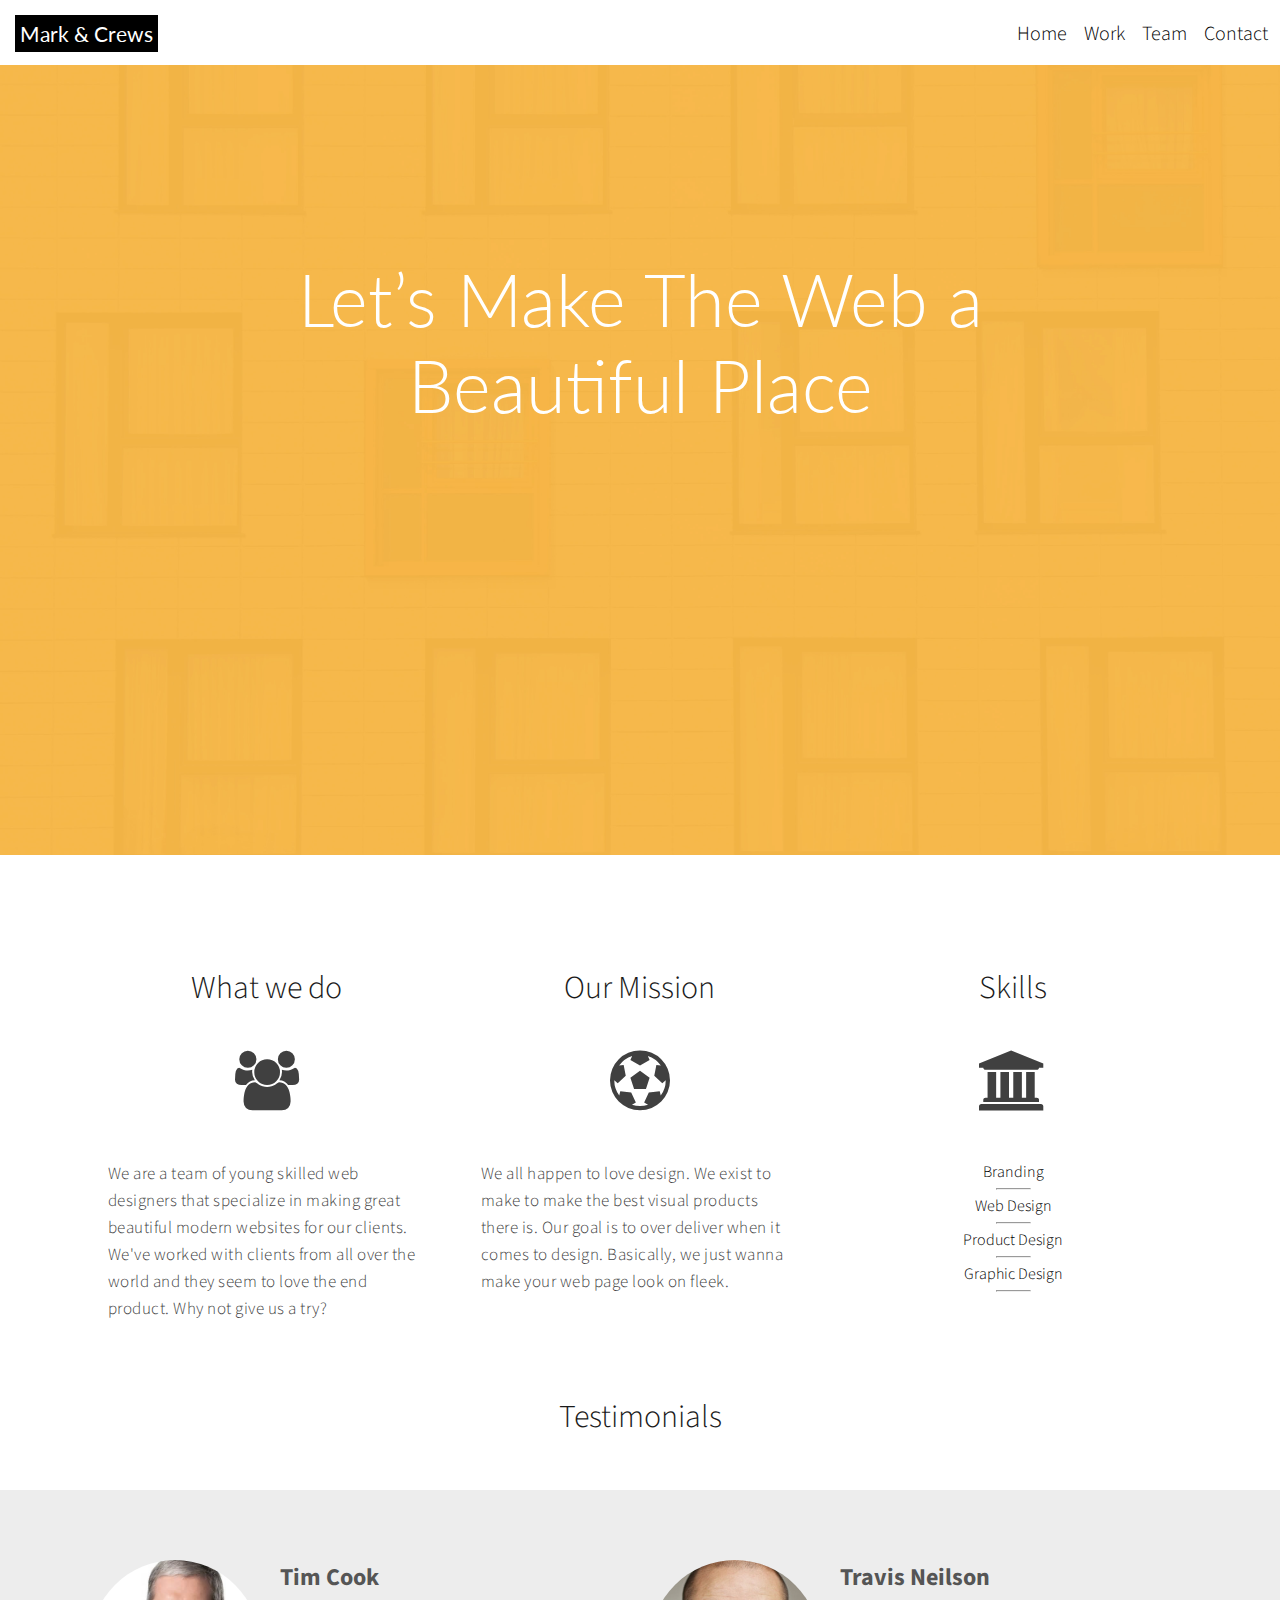
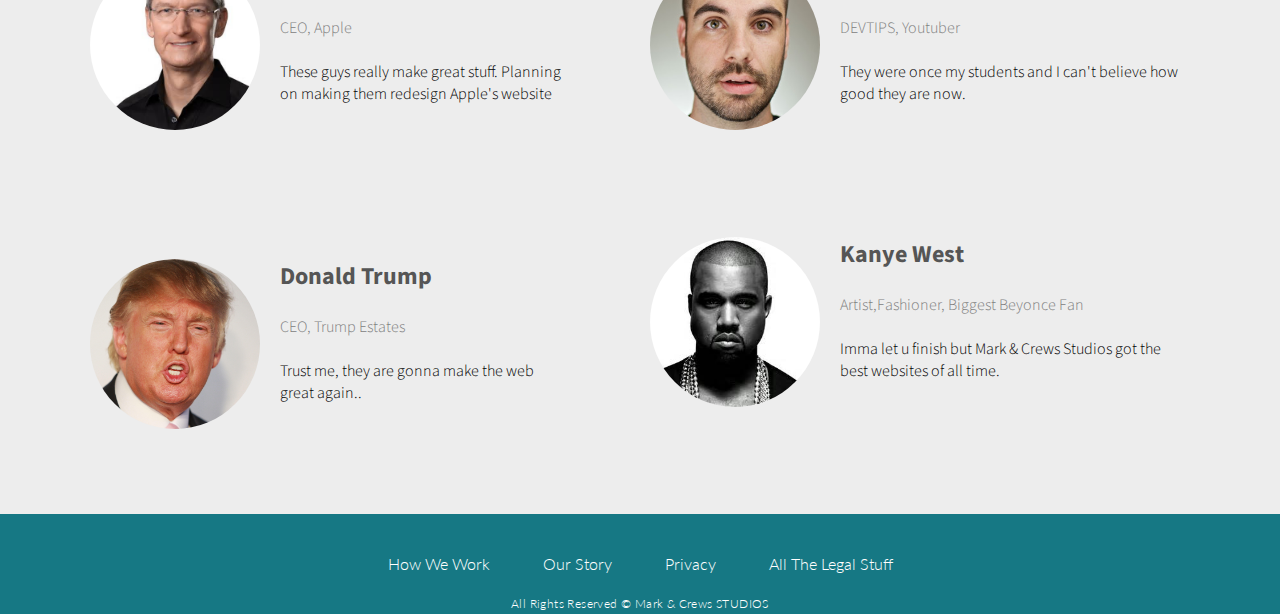
<file: index.html>
<!DOCTYPE html>
<html lang="en" class="">
<head>
	<meta charset="UTF-8">
	<title>Welcome | Mark & Crews Studios</title>
	<meta name="viewport" content="width=device-width, initial-scale=1.0, maximum-scale=1.0"/>
	<link rel="stylesheet" href="css/style.css">
	<link rel="stylesheet" href="css/simplegrid.css">
	<link rel="stylesheet" href="css/font-awesome.css">
</head>

<body>
	<nav class="navigation">

	  <ul>
	    <li class="span">Mark & Crews </li>
	    <li><a href="#">Contact</a></li>
	    <li><a href="#">Team</a></li>
	    <li><a href="#">Work</a></li>
	    <li><a href="#">Home</a></li>
	  </ul> 

	 <div class="intro">
	 	 <h3>
	  		Let’s Make The Web a <br>Beautiful Place
	  </h3>
	 </div>
	</nav>  


    <div class="grid grid-pad">
        <div class="col-1-3">
           <div class="content">
               	<div id="things">
					<h1>What we do</h1>
					<i class="fa fa-users"></i>
					<p id="content">
					  We are a team of young skilled web designers that specialize in making great beautiful modern websites for our clients. We've worked with clients from all over the world and they seem to love the end product. Why not give us a try?
					</p>
				</div>

           </div>
        </div>

        <div class="col-1-3">
           <div class="content">
                <div id="things">
					<h1>Our Mission</h1>
					<i class="fa fa-futbol-o"></i>
					<p id="content">
					  We all happen to love design. We exist to make to make the best visual products there is. Our goal is to over deliver when it comes to design. Basically, we just wanna make your web page look on fleek.
					</p>
				</div>

           </div>
        </div>

        <div class="col-1-3">
           <div class="content">
      			<div id="things">
					<h1>Skills</h1>
					<i class="fa fa-university"></i>
					<p id="content">
					<li>Branding</li> <hr/>
					<li>Web Design</li> <hr/>
					<li>Product Design</li><hr/>
					<li>Graphic Design</li><hr/> 
					</p>
				</div> 
				
           </div>
        </div>
    </div>

	 <div class="grid grid-pad">
        <div class="col-1-2">
           <div class="content">

           </div>
        </div>
    </div>

	<h1 class="title">Testimonials</h1>
	
	<div class="parody">
			<div class="grid grid-pad">
        <div class="col-1-2">
           <div class="content">
					<div class="pic pic1">
					</div>
				
					<h2>Tim Cook</h2> <br>
					<p> <b>CEO, Apple</b></p> <br>
					<p class="comment">These guys really make great stuff. Planning <br>on making them redesign Apple's website</p> <br> <br> <br> <br> <br> <br> <br>
			

					<div class="pic pic2">
					</div>
			
					<h2>Donald Trump</h2> <br>
					<p><b>CEO, Trump Estates</b></p> <br>
					<p class="comment">Trust me, they are gonna make the web <br>great again..</p> <br>  <br> <br> <br> <br>

				
			</div>
		</div>

		<div class="col-1-2">
           <div class="content">
	
				<div class="pic pic3">
				</div>
				
				<h2>Travis Neilson</h2> <br>
				<p> <b>DEVTIPS, Youtuber</b></p> <br>

				<p>They were once my students and I can't believe how good they are now.</p> <br> <br> <br>  <br> <br> <br>
				
				<div class="pic pic4">
				</div>
				<h2>Kanye West</h2> <br>
				<p> <b>Artist,Fashioner, Biggest Beyonce Fan</b></p> <br>
				<p>Imma let u finish but Mark & Crews Studios got the best websites of all time.</p> <br> <br> <br> <br> <br>
	
			</div>
		</div>
    </div>

	</div>

				
					
				
			

			

	

<div class="lastfooter">
		<div class="links">
			<a href="howwework.html">how we work</a>
			<a href="ourstory.html">our Story</a>
			<a href="privacy.html">privacy</a>
			<a href="">all the legal stuff</a>
		</div>
		
		<p> all rights reserved &copy Mark & Crews STUDIOS</p>
</div>

</body>
</html>
</file>
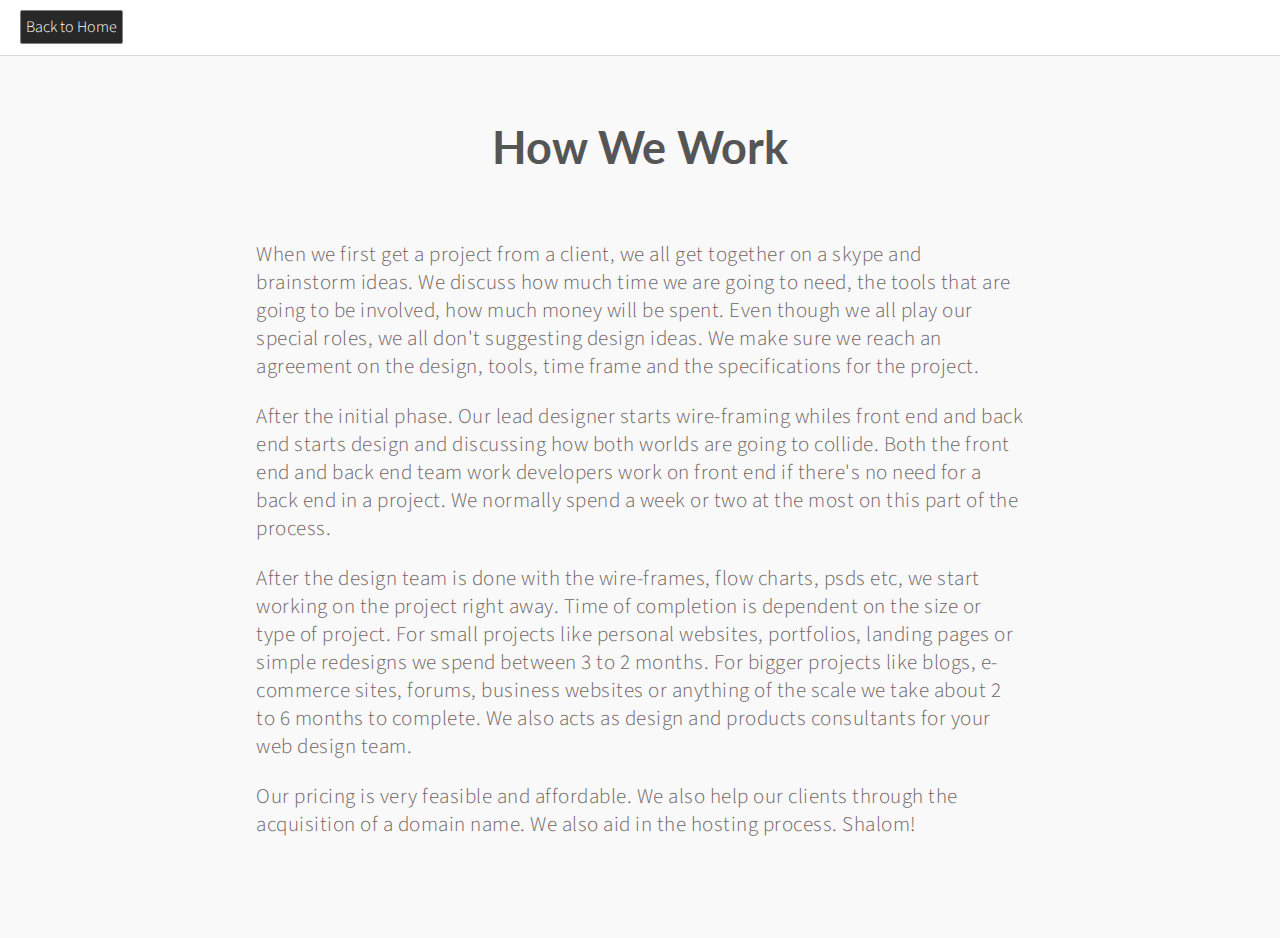
<file: howwework.html>
<!DOCTYPE html>
<html lang="en" class="">
<head>
	<meta charset="UTF-8">
	<title>How We Work</title>

	<link rel="stylesheet" href="css/extra.css">
</head>
<body>
	<nav>
		<div class="btnback">
			<a href="index.html">Back to Home</a>
		</div>
	</nav>

	<div class="content">
		<h1>how we work</h1> <br> <br> <br>

			<p>
				When we first get a project from a client, we all get together on a skype and brainstorm ideas. We discuss how much time we are going to need, the tools that are going to be involved, how much money will be spent. Even though we all play our special roles, we all don't suggesting design ideas.  We make sure we reach an agreement on the design, tools, time frame and the specifications for the project.
			</p><br>
			
			<p>
			After the initial phase. Our lead designer starts wire-framing whiles front end and back end starts design and discussing how both worlds are going to collide. Both the front end and back end team work developers work on front end if there's no need for a back end in a project. We normally spend a week or two at the most on this part of the process.</p><br>
			
			<p>After the design team is done with the wire-frames, flow charts, psds etc, we start working  on the project right away. Time of completion is  dependent on the size or type of project. For small projects like personal websites, portfolios, landing pages or simple redesigns we spend between 3 to 2 months.  For bigger projects like blogs, e-commerce sites, forums, business websites or anything of the scale we take about 2 to 6 months to complete.  We also acts as design and products consultants for your web design team.</p><br>
			
			<p>
				Our pricing is very feasible and affordable.  We also help our clients through the acquisition of a domain name. We also aid in the hosting process. Shalom!
			</p>
		
	</div>
</body>
</html>
</file>
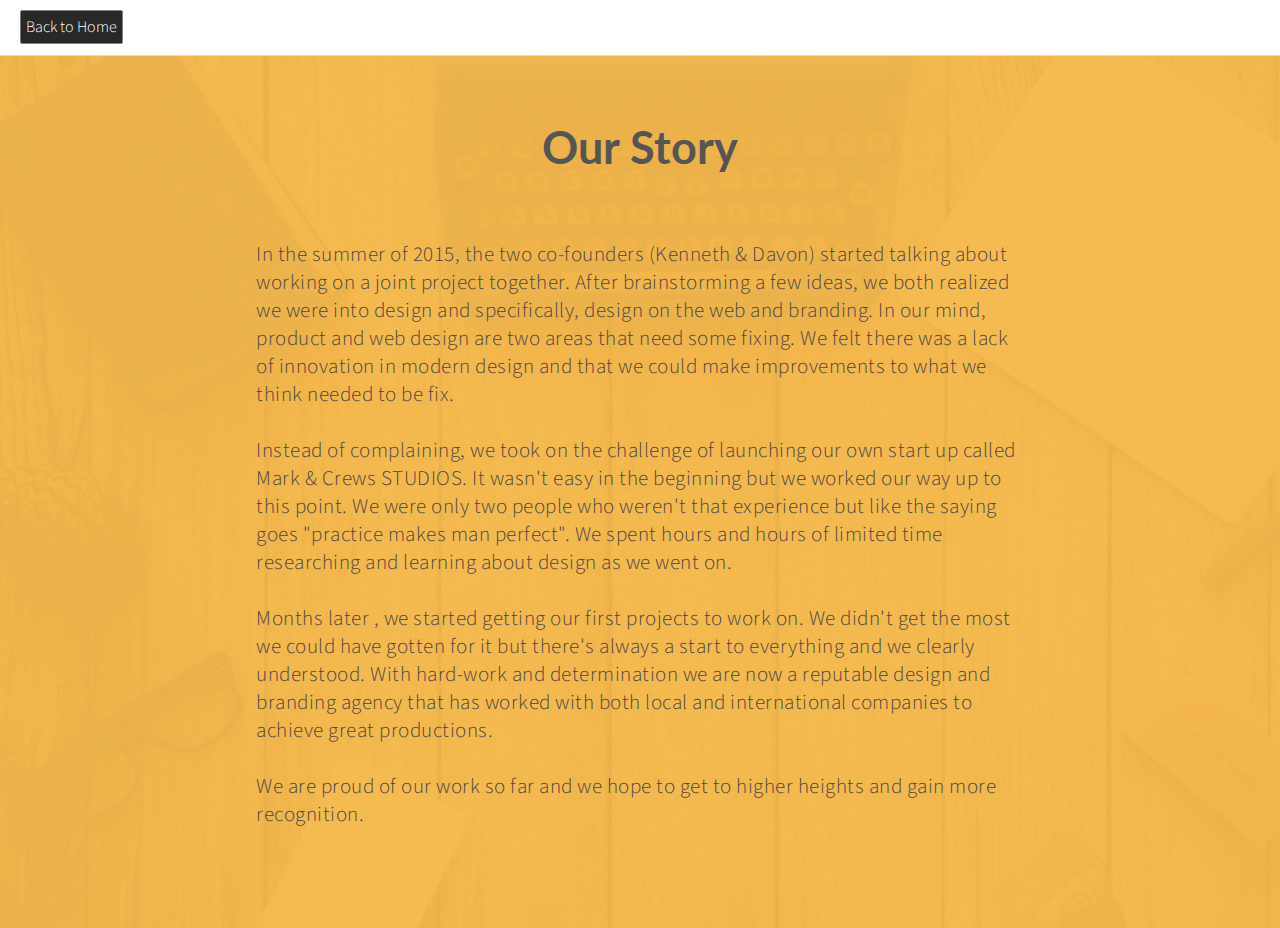
<file: ourstory.html>
<!DOCTYPE html>
<html lang="en" class="">
<head>
	<meta charset="UTF-8">
	<title>Our Story</title>

	<link rel="stylesheet" href="css/extra.css">

	<style type="text/css">
	body{
		background-image: url("img/bg1.jpg");
		background-size: cover;
		background-position: center;
	}
	
	.content,p{
		color:#4D4545;
	}
	</style>
</head>
<body>
	<nav>
		<div class="btnback">
			<a href="index.html">Back to Home</a>
		</div>
	</nav>

	<div class="content">
		<h1>Our Story</h1> <br> <br> <br>

				<p>
					In the summer of 2015, the two co-founders (Kenneth & Davon) started talking about working on a joint project together. After brainstorming a few ideas, we  both realized we were into design and specifically, design on the web and branding. In our mind, product and web design are two areas that need some fixing. We felt there was a lack of innovation in modern design and that we could make improvements to what we think needed to be fix. <br> 
				</p>
				
				<p> <br>
					Instead of complaining, we took on the challenge of launching our own start up called Mark & Crews STUDIOS. It wasn't easy in the beginning but we worked our way up to this point. We were only two people who weren't that experience but like the saying goes "practice makes man perfect". We spent hours and hours of limited time researching and learning about design as we went on. <br>
				</p>
				
				<p>
				<br>
					Months later , we started getting our first projects to work on.  We didn't get the most we could have gotten for it but there's always a start to everything and we clearly understood. With hard-work and determination we are now a reputable design and branding agency  that has worked with both local and international companies to achieve great productions. <br>
				</p>
				<p>
					<br>We are proud of our work so far and we hope to get to higher heights and gain more recognition. 
				</p>
				  
			</p>
		
	</div>
</body>
</html>
</file>
<file: css/style.css>
@import url(https://fonts.googleapis.com/css?family=Source+Sans+Pro:400,300,600);
@import url(https://fonts.googleapis.com/css?family=Lato:400,300);

*{
  margin: 0;  
 padding: 0;
}
body{
  font-family: 'Source Sans Pro', sans-serif;
  -webkit-font-smoothing: antialiased;
	-osx-font-smoothing: grayscale;
  font-weight: 300;
}

 nav{
  width: 100%;
  height: 95vh;
  z-index: 2;
  top:0;
  width:100%;
  background-image: url("../img/back1.jpg");
  background-position: center;
  -webkit-background-size: cover;
  background-size: cover;

}

nav ul{
  height:65px;
  background-color: white;
  position:fixed;
  width:100%; 
}

ul li{
  float: right;
  display: inline;
  padding:20px 2px 0px 5px;
  font-size: 16px;
  margin-right:10px;
}

li a{
  color: black;
  text-decoration: none;
  display: inline-block;
  font-size:20px;
  font-weight:300;
  transition: all 0.2s ease;
  
}

.intro{
  
  color: white;
  text-align: center;
}
h3{
  font-weight: 300;
  font-family: 'Lato',sans-serif;
  font-size: 72px;
  padding-top: 20%;
}
li a:hover{
  text-decoration: line-through;
  transition: all 0.2s ease;
  
}

.container{
  margin: 0 auto;
  text-align: center;
}

.span{
  float: left;
  font-size:21px;
  color:white;
  padding:6px 5px;
  margin:15px 15px 0;
  background: #000;
  font-family: 'Lato', sans-serif;
  font-weight: 400;
}

#things{
  padding-top: 50px;
  text-align: center;
  
}

h1{ 
  color:#1a1a1a;
  font-weight:300;
  text-align: center;
  padding-top: 40px;
}

#content{
  padding-top:50px;
  color:#444444;
  line-height:27px;
  font-size:17px;
  width: 90%;
  margin: auto;
  text-align: left;
  letter-spacing: 0.5px;
  
}
.fa{
  color:#404040;
  padding-top: 40px;
  font-size:60px;
  text-align: center;
}

li{
  display: inline-block;
}

hr{
  width:10%;
  margin: 5px auto;
  background-color:#C6415A;
  color:#C6415A; 
}
.title{

  padding:50px 0px;
}

.parody{
  background-color: #EDEDED;
  margin: auto;
  padding-top: 50px;
 position: relative;

}

h2{
  color: #555;
}
b{
  color: grey;
  font-weight: 300;
}
.comments{
  float: right;
  padding-top:20px;
 
}

.pic{
  height:170px;
  width: 170px;
  border-radius:50%;
  display: inline-block;
  float: left;
  background-size: cover;
  background-position: center;
  text-align: center;
  margin:auto;
  
}
.pic1{
  margin-right:20px;
  background-image: url("../img/profiles/timcook.jpg");
}


.pic2{
  margin-right:20px;
  background-image: url("../img/profiles/donald.jpg");
}
.pic3{
  margin-right:20px;
  background-image: url("../img/profiles/travis.jpg");
}
.pic4{
  margin-right:20px;
  background-image: url("../img/profiles/kanye.jpg");
}
.lastfooter{
  height: 100px;
  width: 100%;
  background-color: #167884;
  text-align: center;
  clear: both;
  bottom: 0;
  
}

.lastfooter p{
  padding-top: 20px;
  color: white;
  font-weight: 300;
  font-size:12px;
  text-transform: capitalize;
  letter-spacing: 0.4px;
  font-family: 'Lato', sans-serif ;
 
}

.lastfooter .links{
  padding-top: 40px;
}

.lastfooter a{
  color: white;
  text-transform: capitalize;
  text-decoration: none;
  font-family: 'Lato';
  margin:25px;
  transition: all 0.2s ease;
}

.lastfooter a:hover{
  border-bottom:1px solid white;
  padding-bottom: 10px;
}

::selection{
  background-color:#EB7155;
  color: white;
}

@media screen and (max-width:560px){
  #things{
    display:block;
  }

  .box1, .box2{
    width: 100%;
    display: block;
  }
  .lastfooter .links a{
    margin:2px;
  }
  
  .parody{
    
  }
}
</file>
<file: css/simplegrid.css>
/*
  Simple Grid
  Project Page - http://thisisdallas.github.com/Simple-Grid/
  Author - Dallas Bass
  Site - http://ninenineteen.co
*/

*, *:after, *:before {
	-webkit-box-sizing: border-box;
	-moz-box-sizing: border-box;
	box-sizing: border-box;
}

body {
	margin: 0;
}

[class*='col-'] {
	float: left;
  min-height: 1px;
	padding-right: 20px; /* column-space */
}

.grid {
	width: 100%;
	max-width: 1140px;
	min-width: 748px; /* when using padded grid on ipad in portrait mode, width should be viewport-width - padding = (768 - 20) = 748. actually, it should be even smaller to allow for padding of grid containing element */
	margin: 0 auto;
	overflow: hidden;
}

.grid:after {
	content: "";
	display: table;
	clear: both;
}

.grid-pad {
	padding-top: 20px;
	padding-left: 20px; /* grid-space to left */
	padding-right: 0; /* grid-space to right: (grid-space-left - column-space) e.g. 20px-20px=0 */
}

.push-right {
	float: right;
}

/* Content Columns */

.col-1-1 {
	width: 100%;
}
.col-2-3, .col-8-12 {
	width: 66.66%;
}

.col-1-2, .col-6-12 {
	width: 50%;
}

.col-1-3, .col-4-12 {
	width: 33.33%;
}

.col-1-4, .col-3-12 {
	width: 25%;
}

.col-1-5 {
	width: 20%;
}

.col-1-6, .col-2-12 {
	width: 16.667%;
}

.col-1-7 {
	width: 14.28%;
}

.col-1-8 {
	width: 12.5%;
}

.col-1-9 {
	width: 11.1%;
}

.col-1-10 {
	width: 10%;
}

.col-1-11 {
	width: 9.09%;
}

.col-1-12 {
	width: 8.33%
}

/* Layout Columns */

.col-11-12 {
	width: 91.66%
}

.col-10-12 {
	width: 83.333%;
}

.col-9-12 {
	width: 75%;
}

.col-5-12 {
	width: 41.66%;
}

.col-7-12 {
	width: 58.33%
}

/* Pushing blocks */

.push-2-3, .push-8-12 {
	margin-left: 66.66%;
}

.push-1-2, .push-6-12 {
	margin-left: 50%;
}

.push-1-3, .push-4-12 {
	margin-left: 33.33%;
}

.push-1-4, .push-3-12 {
	margin-left: 25%;
}

.push-1-5 {
	margin-left: 20%;
}

.push-1-6, .push-2-12 {
	margin-left: 16.667%;
}

.push-1-7 {
	margin-left: 14.28%;
}

.push-1-8 {
	margin-left: 12.5%;
}

.push-1-9 {
	margin-left: 11.1%;
}

.push-1-10 {
	margin-left: 10%;
}

.push-1-11 {
	margin-left: 9.09%;
}

.push-1-12 {
	margin-left: 8.33%
}

@media handheld, only screen and (max-width: 767px) {
	.grid {
		width: 100%;
		min-width: 0;
		margin-left: 0;
		margin-right: 0;
		padding-left: 20px; /* grid-space to left */
		padding-right: 10px; /* grid-space to right: (grid-space-left - column-space) e.g. 20px-10px=10px */
	}

	[class*='col-'] {
		width: auto;
		float: none;
		margin: 10px 0;
		padding-left: 0;
		padding-right: 10px; /* column-space */
	}

	/* Mobile Layout */

	[class*='mobile-col-'] {
		float: left;
		margin: 0 0 10px;
		padding-left: 0;
		padding-right: 10px; /* column-space */
		padding-bottom: 0;
	}

	.mobile-col-1-1 {
		width: 100%;
	}
	.mobile-col-2-3, .mobile-col-8-12 {
		width: 66.66%;
	}

	.mobile-col-1-2, .mobile-col-6-12 {
		width: 50%;
	}

	.mobile-col-1-3, .mobile-col-4-12 {
		width: 33.33%;
	}

	.mobile-col-1-4, .mobile-col-3-12 {
		width: 25%;
	}

	.mobile-col-1-5 {
		width: 20%;
	}

	.mobile-col-1-6, .mobile-col-2-12 {
		width: 16.667%;
	}

	.mobile-col-1-7 {
		width: 14.28%;
	}

	.mobile-col-1-8 {
		width: 12.5%;
	}

	.mobile-col-1-9 {
		width: 11.1%;
	}

	.mobile-col-1-10 {
		width: 10%;
	}

	.mobile-col-1-11 {
		width: 9.09%;
	}

	.mobile-col-1-12 {
		width: 8.33%
	}

	/* Layout Columns */

	.mobile-col-11-12 {
		width: 91.66%
	}

	.mobile-col-10-12 {
		width: 83.333%;
	}

	.mobile-col-9-12 {
		width: 75%;
	}

	.mobile-col-5-12 {
		width: 41.66%;
	}

	.mobile-col-7-12 {
		width: 58.33%
	}

	.hide-on-mobile {
		display: none !important;
		width: 0;
		height: 0;
	}
}
</file>
<file: css/extra.css>
@import url(https://fonts.googleapis.com/css?family=Source+Sans+Pro:400,300,600);
@import url(https://fonts.googleapis.com/css?family=Lato:400,300);

body{
	font-family: 'Source Sans Pro', sans-serif;
	-webkit-font-smoothing: antialiased;
	-osx-font-smoothing: grayscale;
	font-weight: 300;
	background: rgba(239, 239, 239, 0.39);
}

*{
	margin: 0px;
	padding: 0px;
}

nav{
    height: 55px;
    background-color: #fff;
    width: 100%;
    border-bottom: 1px solid rgba(128, 128, 128, 0.29);
    top: 0;
    position: fixed;
}
.btnback{
	margin: 10px 20px;
	border-radius: 2px;
	border: 1px solid grey;
	width: 95px;
	height: 22px;
	padding: 5px 3px;
	background: #282828;
	text-align: center;

}
.btnback a{
	color: white;
	text-decoration: none;

	
}
h1{
	color: #555;
	font-size: 45px;
	text-align: center;
	text-transform: capitalize;
	font-family: 'Lato',sans-serif;
}

.content{
	margin: auto;
	width: 60%;
	text-align: left;
	padding: 120px 0 100px 0px;
	
}

p{
	font-size: 21px;
	color:#706363;
	letter-spacing: 0.5px;
	line-height: 28px;

}
</file>
